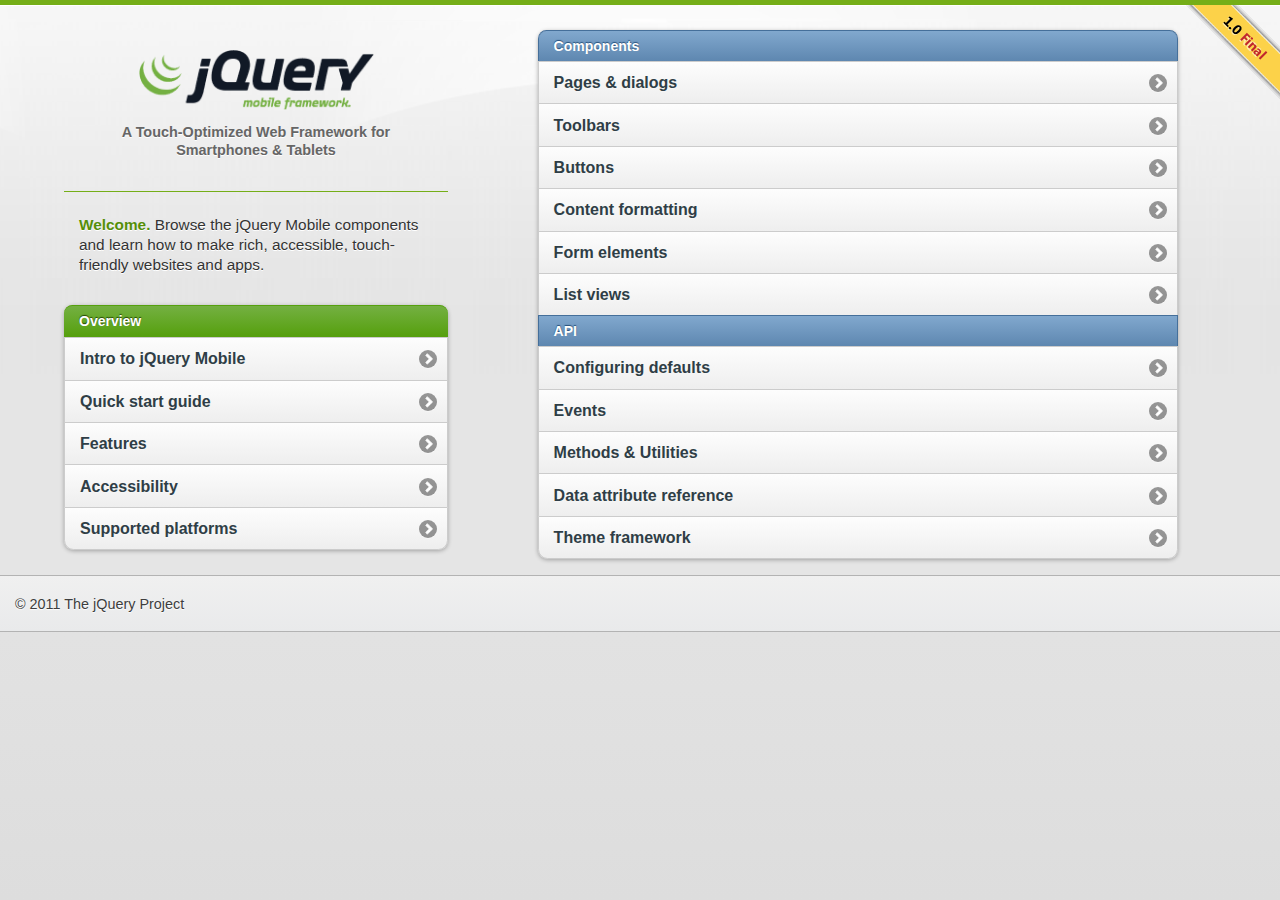
<file: static/js/jquery-mobile/jquery-mobile-demos/index.html>
<!DOCTYPE html>
<html>
<head>
	<meta charset="utf-8">
	<meta name="viewport" content="width=device-width, initial-scale=1">
	<title>jQuery Mobile: Demos and Documentation</title>
	<link rel="stylesheet"  href="jquery.mobile-1.0.min.css" />
	<link rel="stylesheet" href="docs/_assets/css/jqm-docs.css" />
	<script src="jquery.js"></script>
	<script src="experiments/themeswitcher/jquery.mobile.themeswitcher.js"></script>
	<script src="docs/_assets/js/jqm-docs.js"></script>
	<script src="jquery.mobile-1.0.min.js"></script>
	
</head> 
<body> 
<div data-role="page" class="type-home">
	<div data-role="content">
		<p id="jqm-version">Beta Release</p>

		
		<div class="content-secondary">
	
			<div id="jqm-homeheader">
				<h1 id="jqm-logo"><img src="docs/_assets/images/jquery-logo.png" alt="jQuery Mobile Framework" /></h1>
				<p>A Touch-Optimized Web Framework for Smartphones &amp; Tablets</p>
			</div>
	
	
			<p class="intro"><strong>Welcome.</strong> Browse the jQuery Mobile components and learn how to make rich, accessible, touch-friendly websites and apps.</p>
			
			<ul data-role="listview" data-inset="true" data-theme="c" data-dividertheme="f">
				<li data-role="list-divider">Overview</li>
				<li><a href="docs/about/intro.html">Intro to jQuery Mobile</a></li>
				<li><a href="docs/about/getting-started.html">Quick start guide</a></li>	
				<li><a href="docs/about/features.html">Features</a></li>
				<li><a href="docs/about/accessibility.html">Accessibility</a></li>
				<li><a href="docs/about/platforms.html">Supported platforms</a></li>
			</ul>
			
		</div><!--/content-primary-->	
		
		<div class="content-primary">
			<nav>
				
		
				<ul data-role="listview" data-inset="true" data-theme="c" data-dividertheme="b">
					<li data-role="list-divider">Components</li>
					<li><a href="docs/pages/index.html">Pages &amp; dialogs</a></li>
					<li><a href="docs/toolbars/index.html">Toolbars</a></li>
					<li><a href="docs/buttons/index.html">Buttons</a></li>
					<li><a href="docs/content/index.html">Content formatting</a></li>
					<li><a href="docs/forms/index.html">Form elements</a></li>
					<li><a href="docs/lists/index.html">List views</a></li>
					
					<li data-role="list-divider">API</li>
					<li><a href="docs/api/globalconfig.html">Configuring defaults</a></li>
					<li><a href="docs/api/events.html">Events</a></li>
					<li><a href="docs/api/methods.html">Methods &amp; Utilities</a></li>
					<li><a href="docs/api/data-attributes.html">Data attribute reference</a></li>
					<li><a href="docs/api/themes.html">Theme framework</a></li>
		
				
				</ul>
			</nav>
		</div>

		

	</div>
	
	<div data-role="footer" class="footer-docs" data-theme="c">
			<p>&copy; 2011 The jQuery Project</p>
	</div>	
	
</div>
</body>
</html>
</file>
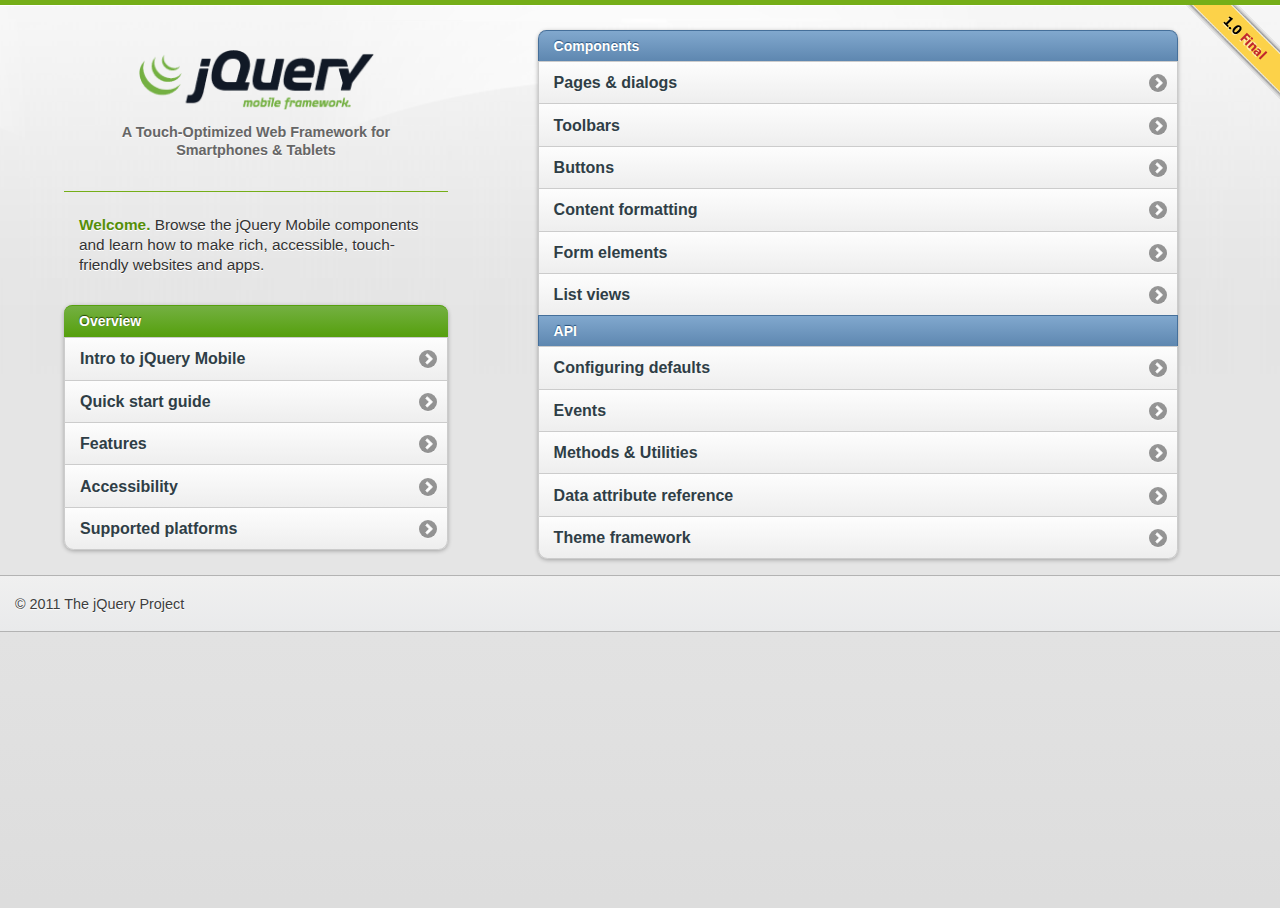
<file: static/js/jquery-mobile/jquery-mobile-demos/docs/index.html>
<!DOCTYPE html>
<html>
<head>
	<meta charset="utf-8">
	<meta name="viewport" content="width=device-width, initial-scale=1">
	<title>jQuery UI Mobile Framework - Documentation</title>
	<link rel="stylesheet"  href="../jquery.mobile-1.0.min.css" /> 
	<link rel="stylesheet" href="_assets/css/jqm-docs.css"/>
	<script src="../jquery.js"></script>
	<script src="../experiments/themeswitcher/jquery.mobile.themeswitcher.js"></script>
	<script src="_assets/js/jqm-docs.js"></script>
	<script src="../jquery.mobile-1.0.min.js"></script>
	<!-- Need to get a proper redirect hooked up. Blech. -->
	<meta http-equiv="refresh" content="0;url=../index.html">
</head> 
<body> 
	<div data-role="page" class="type-index">

<div data-role="header" data-theme="f">
	<h1>jQuery Mobile Docs</h1>
	<a href="../index.html" data-icon="home" data-iconpos="notext" class="ui-btn-right">Home</a>
</div>

<div data-role="content">
	
<p>Nothing to see here folks.</p>
<a href="../index.html" data-role="button">View the documentation home page</a>

</div>

</div>
</body>
</html>
</file>
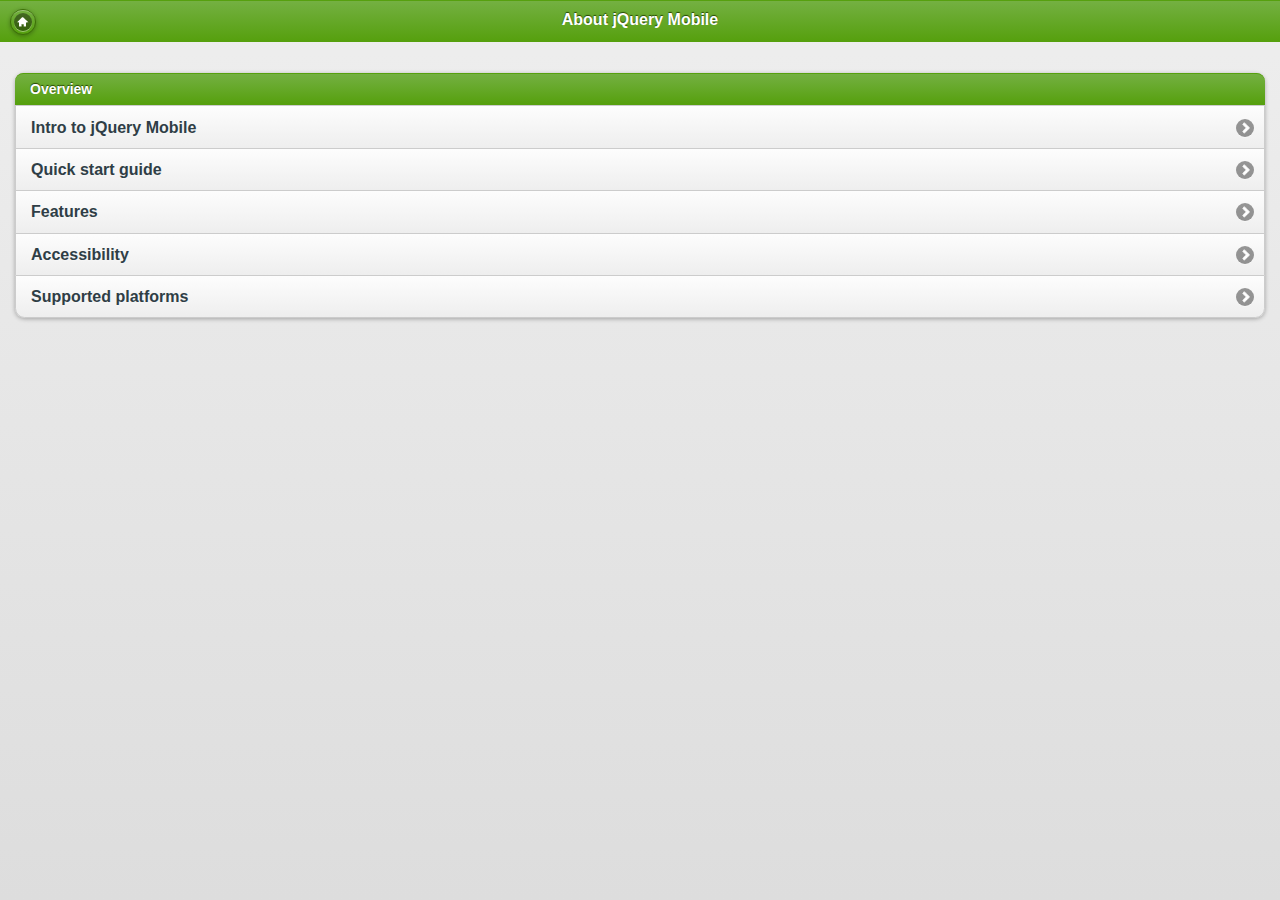
<file: static/js/jquery-mobile/jquery-mobile-demos/docs/about/index.html>
<!DOCTYPE html>
<html>
<head>
	<meta charset="utf-8">
	<meta name="viewport" content="width=device-width, initial-scale=1">
	<title>jQuery UI Mobile Framework - About</title>
	<link rel="stylesheet"  href="../../jquery.mobile-1.0.min.css" />
	<link rel="stylesheet" href="../_assets/css/jqm-docs.css"/>
	<script src="../../jquery.js"></script>
	<script src="../../experiments/themeswitcher/jquery.mobile.themeswitcher.js"></script>
	<script src="../_assets/js/jqm-docs.js"></script>
	<script src="../../jquery.mobile-1.0.min.js"></script>
</head> 
<body> 

	<div data-role="page" class="type-index">

<div data-role="header" data-theme="f">
	<h1>About jQuery Mobile</h1>
	<a href="../../" data-icon="home" data-iconpos="notext" data-direction="reverse" class="ui-btn-right jqm-home">Home</a>
</div>

<div data-role="content">
	
	<ul data-role="listview" data-inset="true" data-theme="c" data-dividertheme="f">
		<li data-role="list-divider">Overview</li>
		<li><a href="intro.html">Intro to jQuery Mobile</a></li>
		<li><a href="getting-started.html">Quick start guide</a></li>	
		<li><a href="features.html">Features</a></li>
		<li><a href="accessibility.html">Accessibility</a></li>
		<li><a href="platforms.html">Supported platforms</a></li>
	</ul>

</div>

</div>
</body>
</html>
</file>
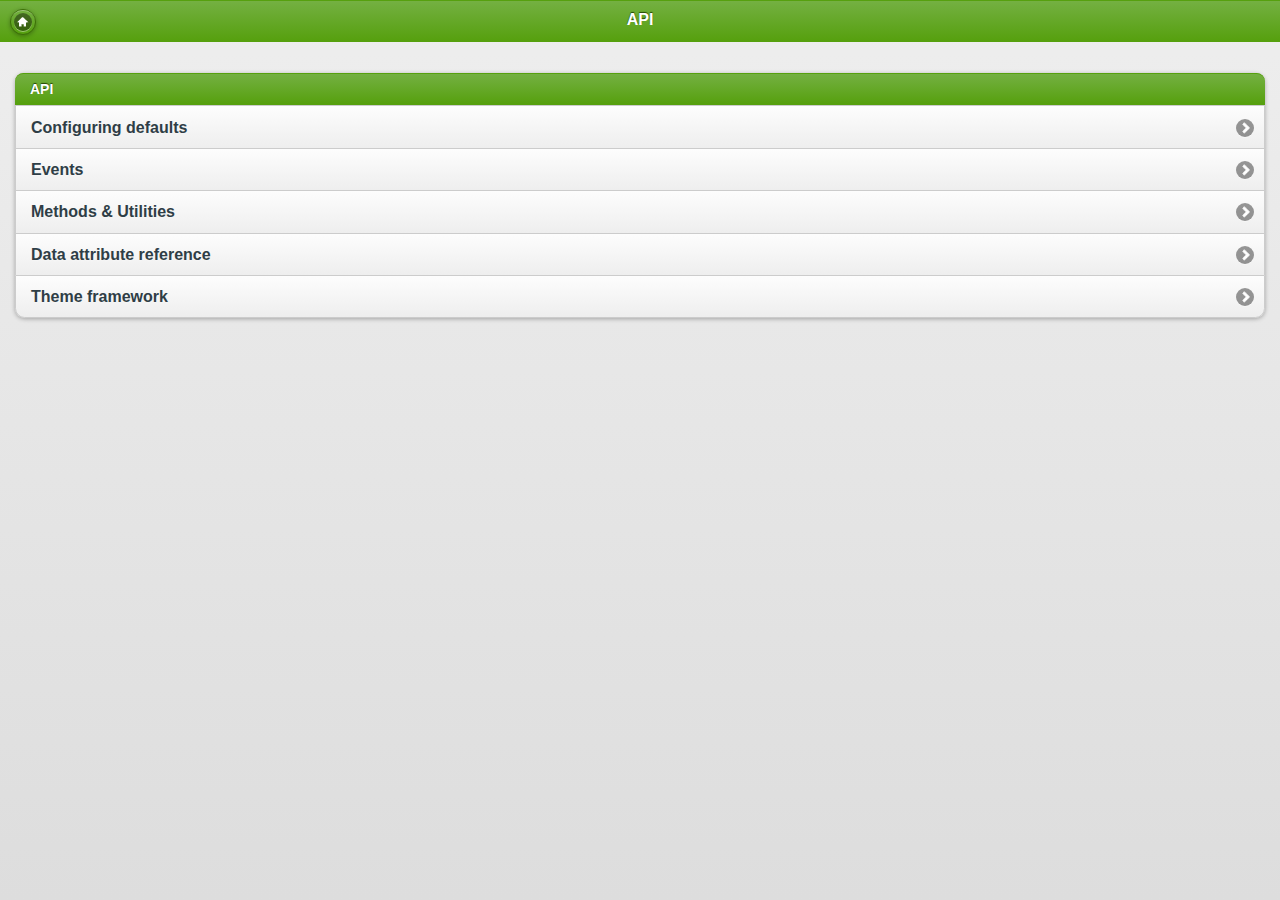
<file: static/js/jquery-mobile/jquery-mobile-demos/docs/api/index.html>
<!DOCTYPE html>
<html>
<head>
	<meta charset="utf-8">
	<meta name="viewport" content="width=device-width, initial-scale=1">
	<title>jQuery UI Mobile Framework - API</title>
	<link rel="stylesheet"  href="../../jquery.mobile-1.0.min.css" />
	<link rel="stylesheet" href="../_assets/css/jqm-docs.css"/>
	<script src="../../jquery.js"></script>
	<script src="../../experiments/themeswitcher/jquery.mobile.themeswitcher.js"></script>
	<script src="../_assets/js/jqm-docs.js"></script>
	<script src="../../jquery.mobile-1.0.min.js"></script>
</head> 
<body> 
<div data-role="page" class="type-index">

<div data-role="header" data-theme="f">
	<h1>API</h1>
	<a href="../../" data-icon="home" data-iconpos="notext" data-direction="reverse" class="ui-btn-right jqm-home">Home</a>
</div>

<div data-role="content">
	
		
		<ul data-role="listview" data-inset="true" data-theme="c" data-dividertheme="f">
			<li data-role="list-divider">API</li>
			<li><a href="globalconfig.html">Configuring defaults</a></li>
			<li><a href="events.html">Events</a></li>
			<li><a href="methods.html">Methods &amp; Utilities</a></li>
			<li><a href="data-attributes.html">Data attribute reference</a></li>
			<li><a href="themes.html">Theme framework</a></li>
		</ul>

</div>

</div>
</body>
</html>
</file>
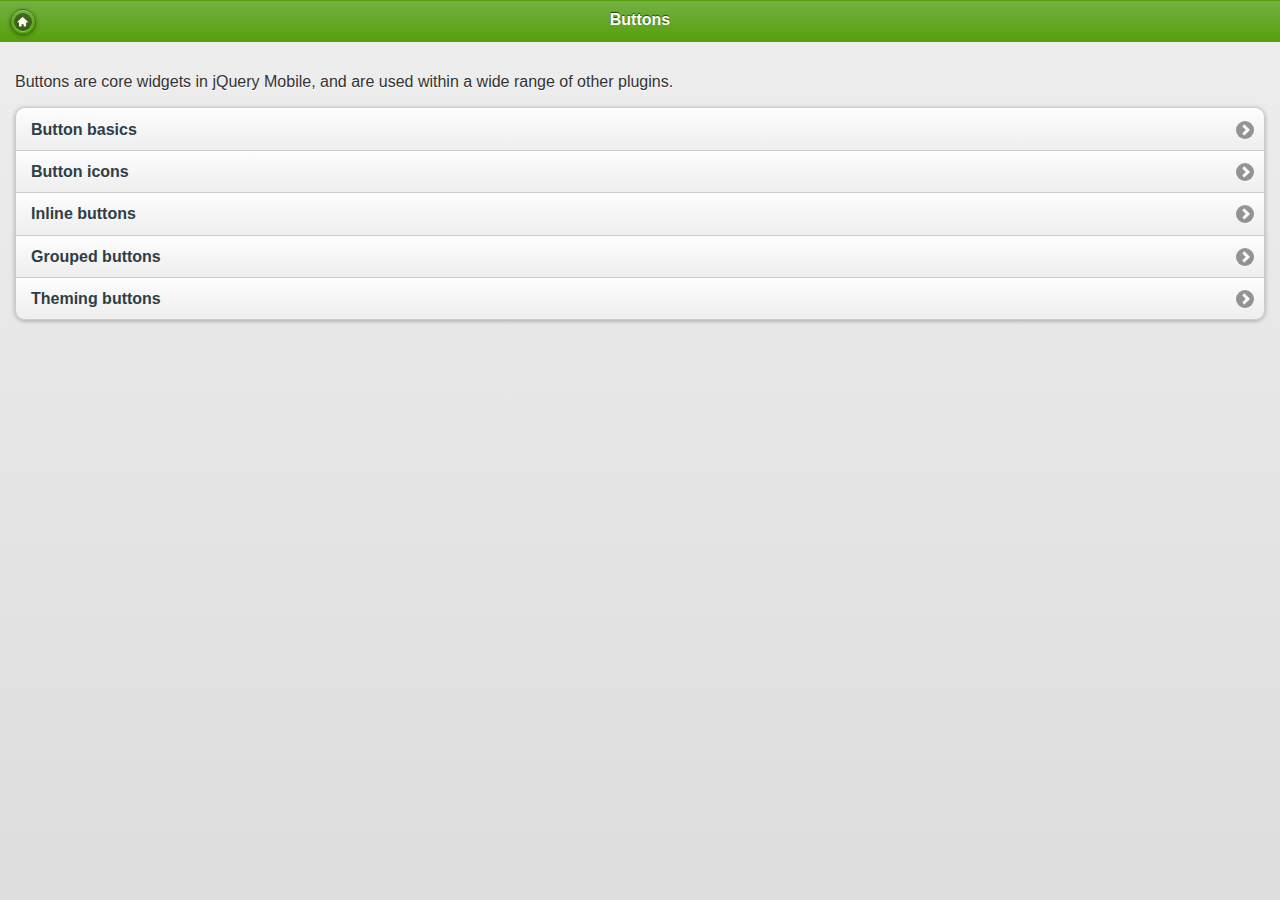
<file: static/js/jquery-mobile/jquery-mobile-demos/docs/buttons/index.html>
<!DOCTYPE html> 
<html> 
	<head>
	<meta charset="utf-8">
	<meta name="viewport" content="width=device-width, initial-scale=1"> 
	<title>jQuery Mobile Docs - Buttons</title> 
	<link rel="stylesheet"  href="../../jquery.mobile-1.0.min.css" />  
	<link rel="stylesheet" href="../_assets/css/jqm-docs.css"/>
	<script src="../../jquery.js"></script>
	<script src="../../experiments/themeswitcher/jquery.mobile.themeswitcher.js"></script>
	<script src="../_assets/js/jqm-docs.js"></script>
	<script src="../../jquery.mobile-1.0.min.js"></script>
</head> 
<body> 

<div data-role="page" class="type-index">

	<div data-role="header" data-theme="f">
		<h1>Buttons</h1>
		<a href="../../" data-icon="home" data-iconpos="notext" data-direction="reverse" class="ui-btn-right jqm-home">Home</a>
	</div><!-- /header -->

	<div data-role="content">
			<p>Buttons are core widgets in jQuery Mobile, and are used within a wide range of other plugins.</p>

			<ul data-role="listview" data-inset="true">
					<li><a href="buttons-types.html">Button basics</a></li>
					<li><a href="buttons-icons.html">Button icons</a></li>
					<li><a href="buttons-inline.html">Inline buttons</a></li>
					<li><a href="buttons-grouped.html">Grouped buttons</a></li>
					<li><a href="buttons-themes.html">Theming buttons</a></li>
			</ul>
		</div>
	</div><!-- /content -->



	</div><!-- /page -->

	</body>
	</html>
</file>
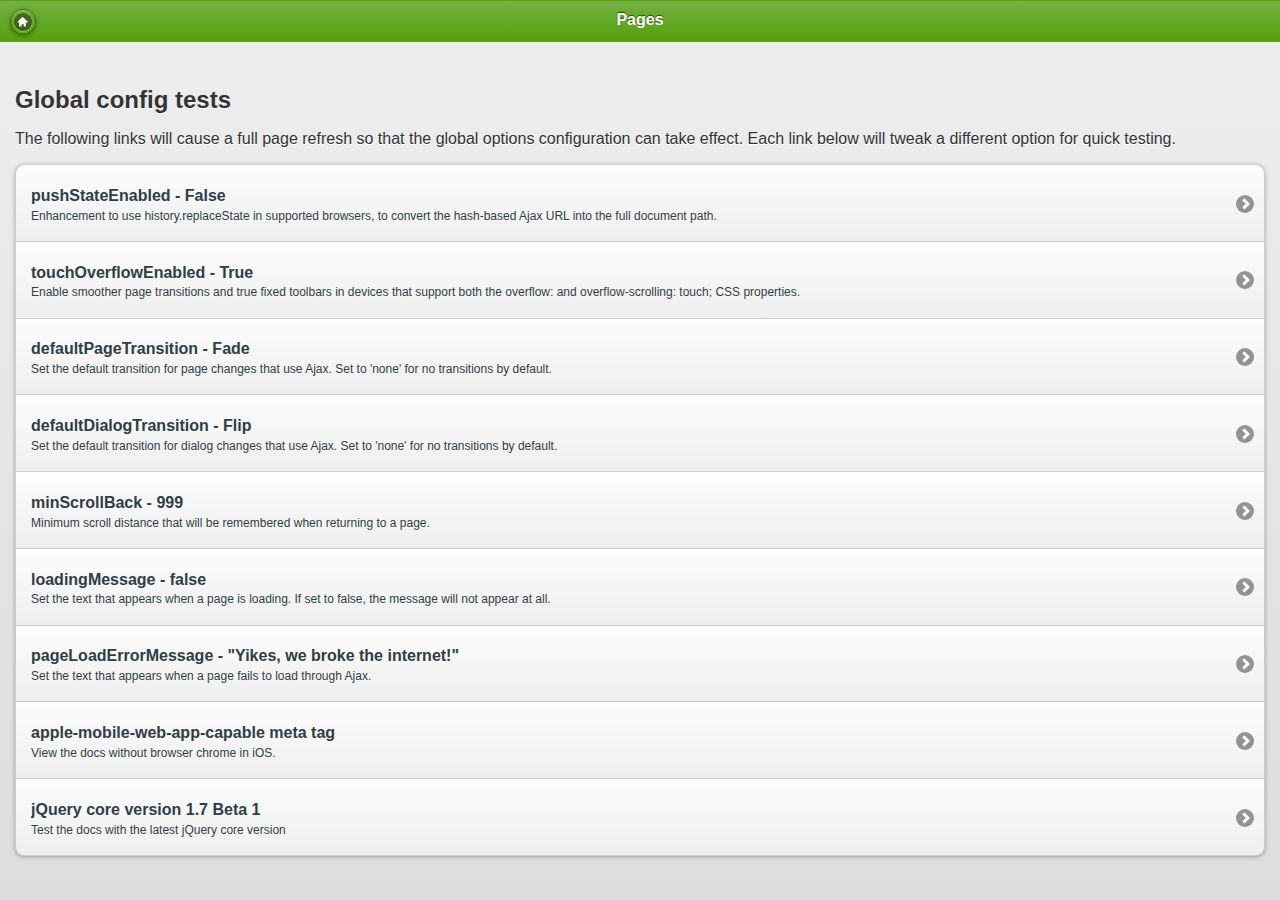
<file: static/js/jquery-mobile/jquery-mobile-demos/docs/config/index.html>
<!DOCTYPE html> 
<html> 
	<head>
	<meta charset="utf-8">
	<meta name="viewport" content="width=device-width, initial-scale=1"> 
	<title>jQuery Mobile Docs - Configuration</title> 
	<link rel="stylesheet"  href="../../jquery.mobile-1.0.min.css" />  
	<link rel="stylesheet" href="../_assets/css/jqm-docs.css"/>
	<script src="../../jquery.js"></script>
	<script src="../../experiments/themeswitcher/jquery.mobile.themeswitcher.js"></script>
	<script src="../_assets/js/jqm-docs.js"></script>
	<script src="../../jquery.mobile-1.0.min.js"></script>
</head> 
<body> 

	<div data-role="page" class="type-index">

		<div data-role="header" data-theme="f">
		<h1>Pages</h1>
		<a href="../../" data-icon="home" data-iconpos="notext" data-direction="reverse" class="ui-btn-right jqm-home">Home</a>
	</div><!-- /header -->

	<div data-role="content">
				<h2>Global config tests</h2>
				<p>The following links will cause a full page refresh so that the global options configuration can take effect. Each link below will tweak a different option for quick testing.</p>

			
		<ul data-role="listview" data-inset="true">
			<li>
				<a href="pushState.html" data-ajax="false">
				<h3>pushStateEnabled - False</h3>
				<p>Enhancement to use history.replaceState in supported browsers, to convert the hash-based Ajax URL into the full document path. </p>
				</a>
			</li>
			<li>
				<a href="touchOverflow.html" data-ajax="false">
				<h3>touchOverflowEnabled - True</h3>
				<p>Enable smoother page transitions and true fixed toolbars in devices that support both the overflow: and overflow-scrolling: touch; CSS properties.</p>
				</a>
			</li>
			<li>
				<a href="pageTransition.html" data-ajax="false">
				<h3>defaultPageTransition - Fade</h3>
				<p>Set the default transition for page changes that use Ajax. Set to 'none' for no transitions by default.</p>
				</a>
			</li>
			<li>
				<a href="dialogTransition.html" data-ajax="false">
				<h3>defaultDialogTransition - Flip</h3>
				<p>Set the default transition for dialog changes that use Ajax. Set to 'none' for no transitions by default.</p>
				</a>
			</li>
			<li>
				<a href="minScrollBack.html" data-ajax="false">
				<h3>minScrollBack - 999</h3>
				<p>Minimum scroll distance that will be remembered when returning to a page.</p>
				</a>
			</li>
			<li>
				<a href="loadingMessage.html" data-ajax="false">
				<h3>loadingMessage - false</h3>
				<p>Set the text that appears when a page is loading. If set to false, the message will not appear at all.</p>
				</a>
			</li>
			<li>
				<a href="pageLoadErrorMessage.html" data-ajax="false">
				<h3>pageLoadErrorMessage - "Yikes, we broke the internet!"</h3>
				<p>Set the text that appears when a page fails to load through Ajax.</p>
				</a>
			</li>
			<li>
				<a href="iOSFullscreen.html" data-ajax="false">
				<h3>apple-mobile-web-app-capable meta tag</h3>
				<p>View the docs without browser chrome in iOS.</p>
				</a>
			</li>
			<li>
				<a href="jq17b1.html" data-ajax="false">
				<h3>jQuery core version 1.7 Beta 1</h3>
				<p>Test the docs with the latest jQuery core version</p>
				</a>
			</li>
		</ul>
		

		</div><!-- /ui-body wrapper -->	
</div><!-- /page -->

</body>
</html>
</file>
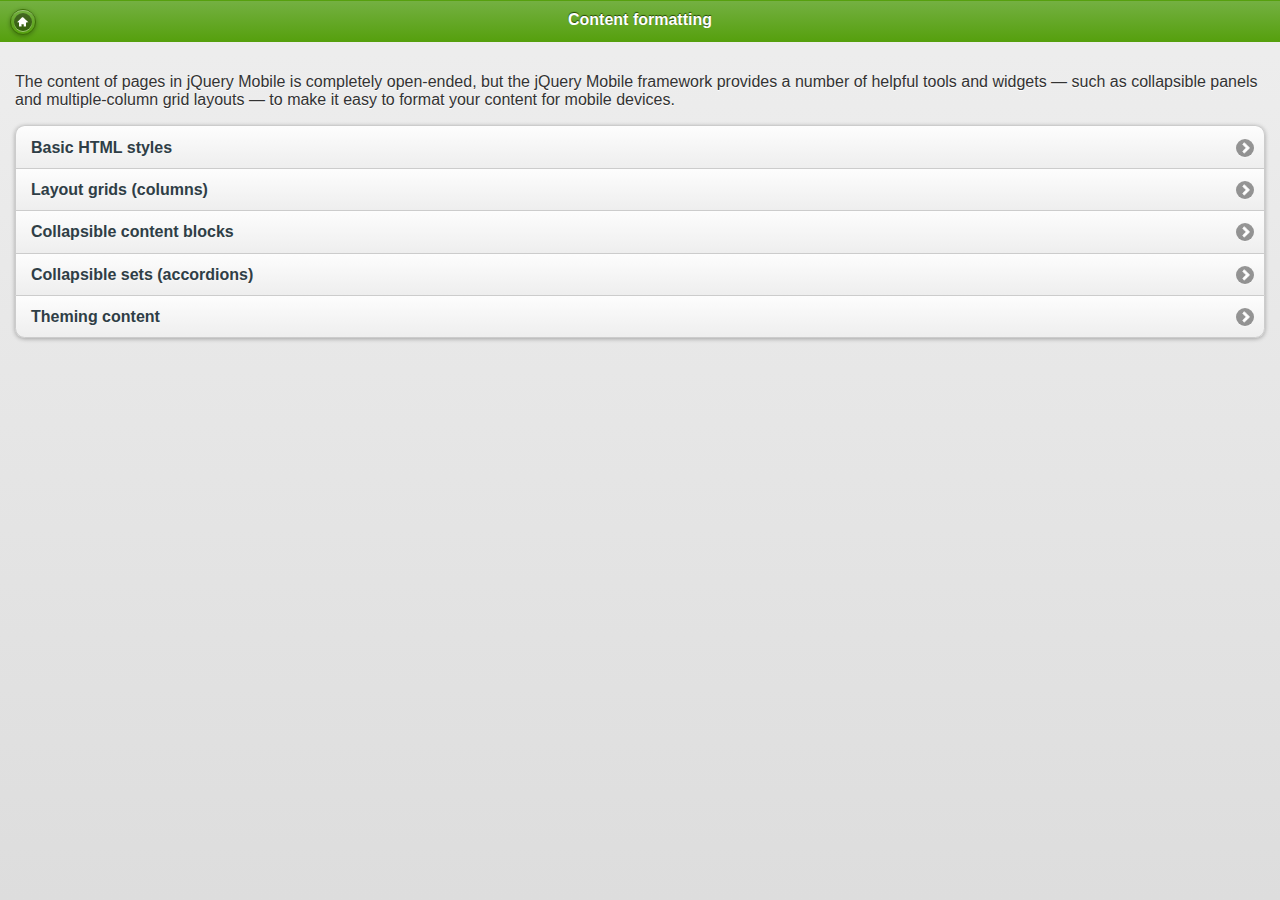
<file: static/js/jquery-mobile/jquery-mobile-demos/docs/content/index.html>
<!DOCTYPE html> 
<html> 
	<head>
	<meta charset="utf-8">
	<meta name="viewport" content="width=device-width, initial-scale=1"> 
	<title>jQuery Mobile Docs - Content formatting</title> 
	<link rel="stylesheet"  href="../../jquery.mobile-1.0.min.css" />  
	<link rel="stylesheet" href="../_assets/css/jqm-docs.css"/>
	<script src="../../jquery.js"></script>
	<script src="../../experiments/themeswitcher/jquery.mobile.themeswitcher.js"></script>
	<script src="../_assets/js/jqm-docs.js"></script>
	<script src="../../jquery.mobile-1.0.min.js"></script>
</head> 
<body> 

<div data-role="page" class="type-index">

		<div data-role="header" data-theme="f">
		<h1>Content formatting</h1>
		<a href="../../" data-icon="home" data-iconpos="notext" data-direction="reverse" class="ui-btn-right jqm-home">Home</a>
	</div><!-- /header -->

	<div data-role="content">

		<p>The content of pages in jQuery Mobile is completely open-ended, but the jQuery Mobile framework provides a number of helpful tools and widgets &mdash; such as collapsible panels and multiple-column grid layouts &mdash; to make it easy to format your content for mobile devices.</p>

		

			
		<ul data-role="listview" data-inset="true">
			<li><a href="content-html.html">Basic HTML styles</a></li>
			<li><a href="content-grids.html">Layout grids (columns)</a></li>
			<li><a href="content-collapsible.html">Collapsible content blocks</a></li>
			<li><a href="content-collapsible-set.html">Collapsible sets (accordions)</a></li>
			<li><a href="content-themes.html">Theming content</a></li>
			<!--<li><a href="api-content.html">API documentation</a></li>-->
		</ul>

	</div><!-- /ui-body wrapper -->	
</div><!-- /page -->

</body>
</html>
</file>
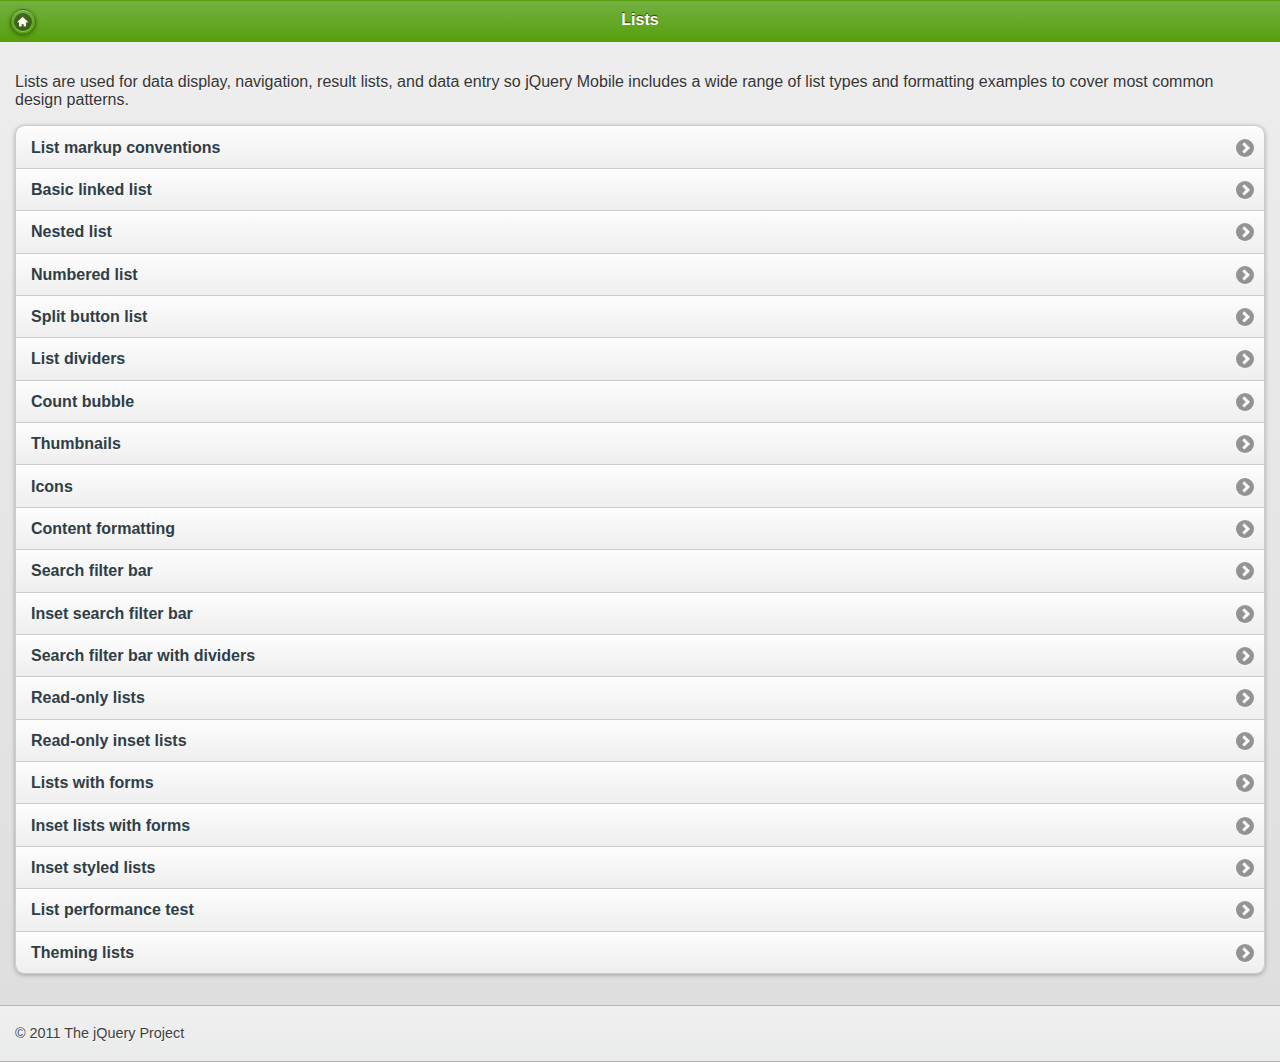
<file: static/js/jquery-mobile/jquery-mobile-demos/docs/lists/index.html>
<!DOCTYPE html> 
<html> 
	<head>
	<meta charset="utf-8">
	<meta name="viewport" content="width=device-width, initial-scale=1"> 
	<title>jQuery Mobile Docs - Lists</title> 
	<link rel="stylesheet"  href="../../jquery.mobile-1.0.min.css" />  
	<link rel="stylesheet" href="../_assets/css/jqm-docs.css"/>
	<script src="../../jquery.js"></script>
	<script src="../../experiments/themeswitcher/jquery.mobile.themeswitcher.js"></script>
	<script src="../_assets/js/jqm-docs.js"></script>
	<script src="../../jquery.mobile-1.0.min.js"></script>
</head> 
<body> 

	<div data-role="page" class="type-index">

		<div data-role="header" data-theme="f">
		<h1>Lists</h1>
		<a href="../../" data-icon="home" data-iconpos="notext" data-direction="reverse" class="ui-btn-right jqm-home">Home</a>
	</div><!-- /header -->

	<div data-role="content">

		<p>Lists are used for data display, navigation, result lists, and data entry so jQuery Mobile includes a wide range of list types and formatting examples to cover most common design patterns.</p>
				
		<ul data-role="listview" data-inset="true">
			<li><a href="docs-lists.html">List markup conventions</a></li>
			<li><a href="lists-ul.html">Basic linked list</a></li>
			<li><a href="lists-nested.html">Nested list</a></li>
			<li><a href="lists-ol.html">Numbered list</a></li>
			
			
			
			<li><a href="lists-split.html">Split button list</a></li>	
			<li><a href="lists-divider.html">List dividers</a></li>
			<li><a href="lists-count.html">Count bubble</a></li>
			<li><a href="lists-thumbnails.html">Thumbnails</a></li>
			<li><a href="lists-icons.html">Icons</a></li>
			<li><a href="lists-formatting.html">Content formatting</a></li>
			<li><a href="lists-search.html">Search filter bar</a></li>
			<li><a href="lists-search-inset.html">Inset search filter bar</a></li>
			<li><a href="lists-search-with-dividers.html">Search filter bar with dividers</a></li>
			
			<li><a href="lists-readonly.html">Read-only lists</a></li>
			<li><a href="lists-readonly-inset.html">Read-only inset lists</a></li>
			<li><a href="lists-forms.html">Lists with forms</a></li>
			<li><a href="lists-forms-inset.html">Inset lists with forms</a></li>
			
			
			
			<li><a href="lists-inset.html">Inset styled lists</a></li>
			<li><a href="lists-performance.html">List performance test</a></li>
			<li><a href="lists-themes.html">Theming lists</a></li>
			<!--<li><a href="api-lists.html">API documentation</a></li>-->
		</ul>
		
	

	</div><!-- /content -->

	<div data-role="footer" class="footer-docs" data-theme="c">
			<p>&copy; 2011 The jQuery Project</p>
	</div>

	</div><!-- /page -->

	</body>
	</html>
</file>
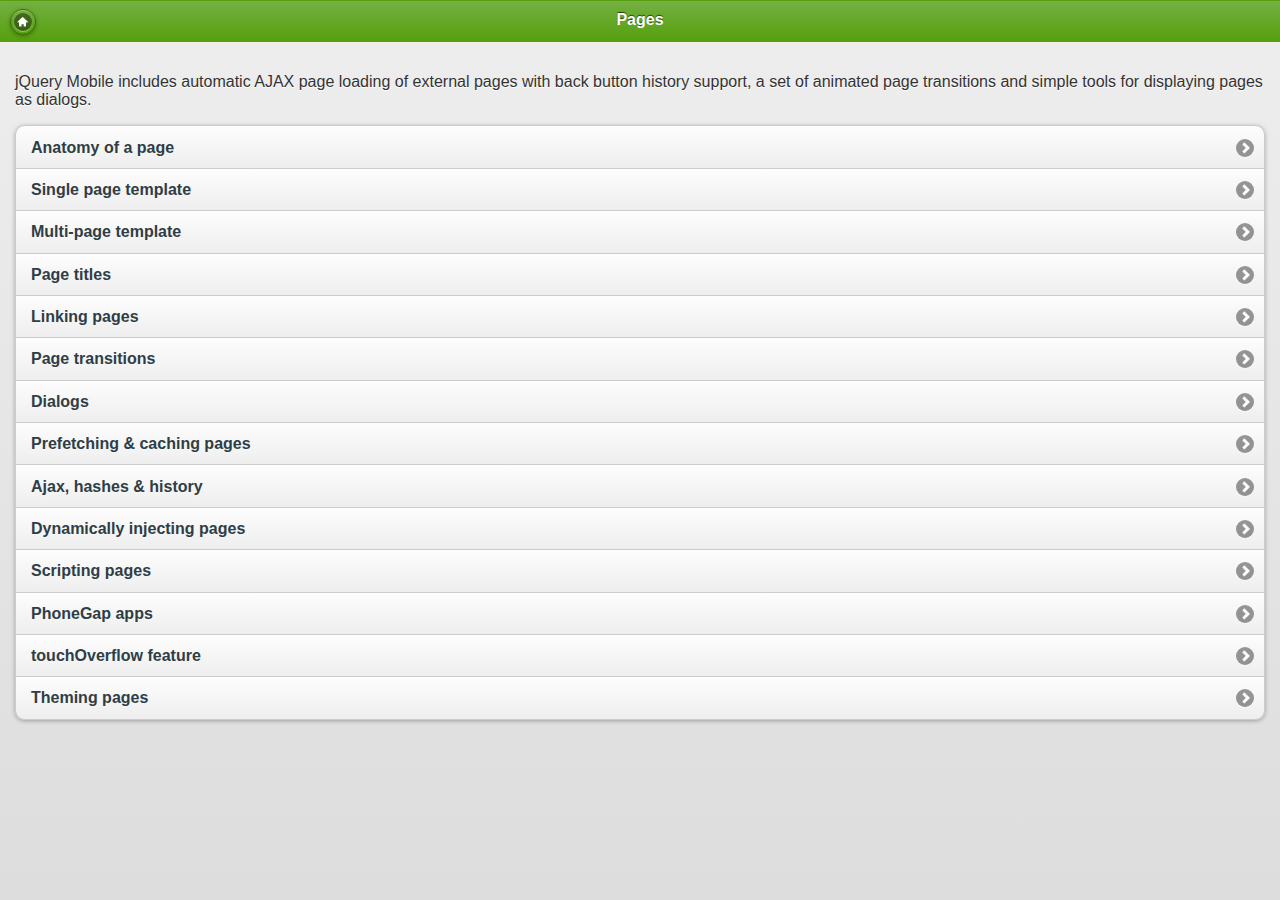
<file: static/js/jquery-mobile/jquery-mobile-demos/docs/pages/index.html>
<!DOCTYPE html> 
<html> 
	<head>
	<meta charset="utf-8">
	<meta name="viewport" content="width=device-width, initial-scale=1"> 
	<title>jQuery Mobile Docs - Pages</title> 
	<link rel="stylesheet"  href="../../jquery.mobile-1.0.min.css" />  
	<link rel="stylesheet" href="../_assets/css/jqm-docs.css"/>
	<script src="../../jquery.js"></script>
	<script src="../../experiments/themeswitcher/jquery.mobile.themeswitcher.js"></script>
	<script src="../_assets/js/jqm-docs.js"></script>
	<script src="../../jquery.mobile-1.0.min.js"></script>
</head> 
<body> 

	<div data-role="page" class="type-index">

		<div data-role="header" data-theme="f">
		<h1>Pages</h1>
		<a href="../../" data-icon="home" data-iconpos="notext" data-direction="reverse" class="ui-btn-right jqm-home">Home</a>
	</div><!-- /header -->

	<div data-role="content">

				<p>jQuery Mobile includes automatic AJAX page loading of external pages with back button history support, a set of animated page transitions and simple tools for displaying pages as dialogs.</p>

			
		<ul data-role="listview" data-inset="true">
								<li><a href="page-anatomy.html">Anatomy of a page</a></li>
								<li><a href="page-template.html" data-ajax="false">Single page template</a></li>
								<li><a href="multipage-template.html" data-ajax="false">Multi-page template</a></li>
								<li><a href="page-titles.html">Page titles</a></li>
								<li><a href="page-links.html">Linking pages</a></li>
								<li><a href="page-transitions.html" data-ajax="false">Page transitions</a></li>
								<li><a href="page-dialogs.html">Dialogs</a></li>
								<li><a href="page-cache.html">Prefetching &amp; caching pages</a></li>
								<li><a href="page-navmodel.html">Ajax, hashes &amp; history</a></li>
								<li><a href="page-dynamic.html">Dynamically injecting pages</a></li>
								<li><a href="page-scripting.html">Scripting pages</a></li>
								<li><a href="phonegap.html">PhoneGap apps</a></li>
								<li><a href="touchoverflow.html">touchOverflow feature</a></li>
								<li><a href="pages-themes.html">Theming pages</a></li>
		</ul>


		</div><!-- /ui-body wrapper -->	
</div><!-- /page -->

</body>
</html>
</file>
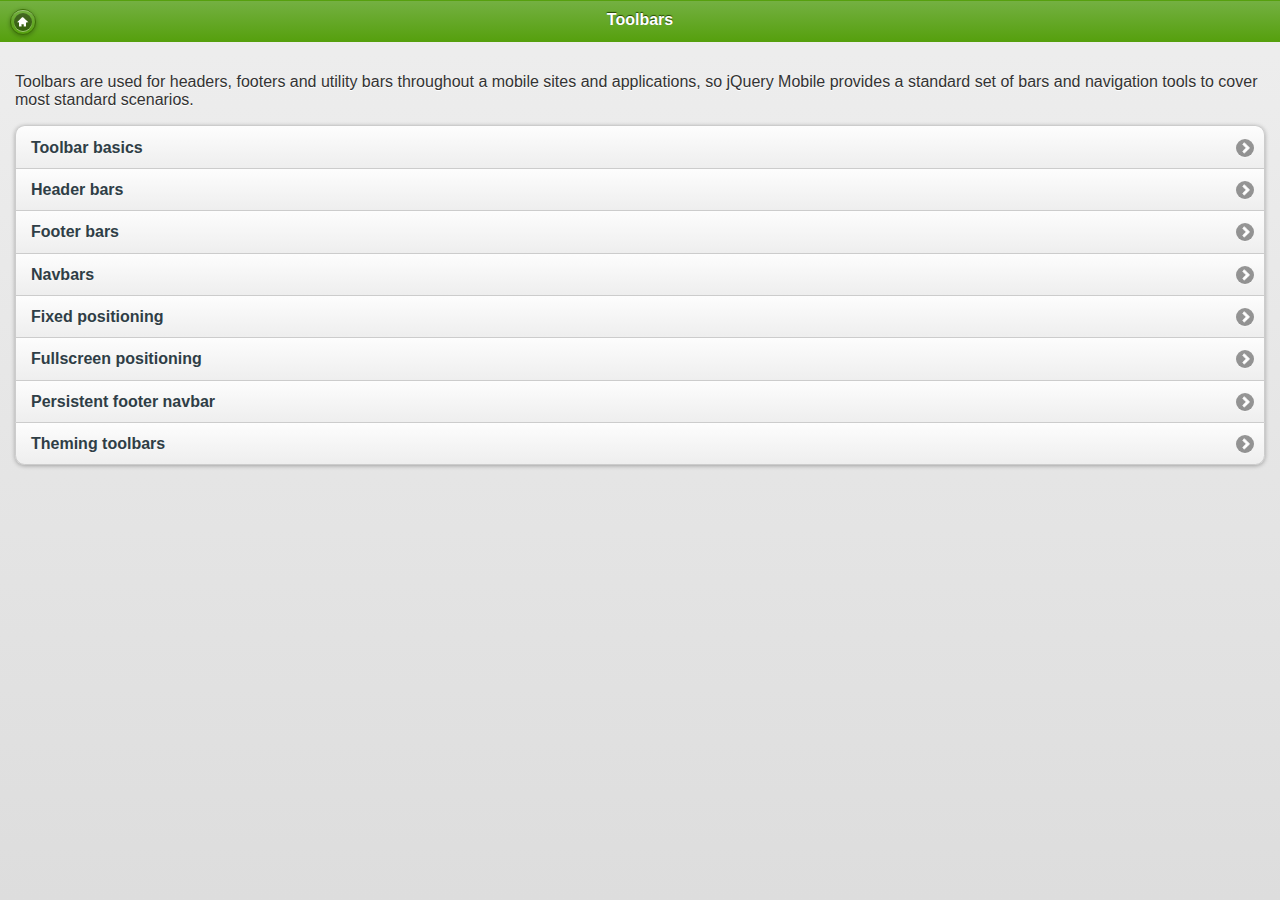
<file: static/js/jquery-mobile/jquery-mobile-demos/docs/toolbars/index.html>
<!DOCTYPE html> 
<html> 
	<head>
	<meta charset="utf-8">
	<meta name="viewport" content="width=device-width, initial-scale=1"> 
	<title>jQuery Mobile Docs - Toolbars</title> 
	<link rel="stylesheet"  href="../../jquery.mobile-1.0.min.css" />  
	<link rel="stylesheet" href="../_assets/css/jqm-docs.css"/>
	<script src="../../jquery.js"></script>
	<script src="../../experiments/themeswitcher/jquery.mobile.themeswitcher.js"></script>
	<script src="../_assets/js/jqm-docs.js"></script>
	<script src="../../jquery.mobile-1.0.min.js"></script>
</head> 
<body> 

	<div data-role="page" class="type-index">

		<div data-role="header" data-theme="f">
		<h1>Toolbars</h1>
		<a href="../../" data-icon="home" data-iconpos="notext" data-direction="reverse" class="ui-btn-right jqm-home">Home</a>
	</div><!-- /header -->

	<div data-role="content">

		<p>Toolbars are used for headers, footers and utility bars throughout a mobile sites and applications, so jQuery Mobile provides a standard set of bars and navigation tools to cover most standard scenarios.</p>

			
		<ul data-role="listview" data-inset="true">
			<li><a href="docs-bars.html">Toolbar basics</a></li>
			<li><a href="docs-headers.html">Header bars</a></li>
			<li><a href="docs-footers.html">Footer bars</a></li>
			<li><a href="docs-navbar.html">Navbars</a></li>
			<li><a href="bars-fixed.html">Fixed positioning</a></li>
			<li><a href="bars-fullscreen.html">Fullscreen positioning</a></li>
			<li><a href="footer-persist-a.html">Persistent footer navbar</a></li>
			<li><a href="bars-themes.html">Theming toolbars</a></li>
			<!--<li><a href="api-bars.html">API documentation</a></li>-->
		</ul>			

	</div><!-- /content -->
</div><!-- /page -->

</body>
</html>
</file>
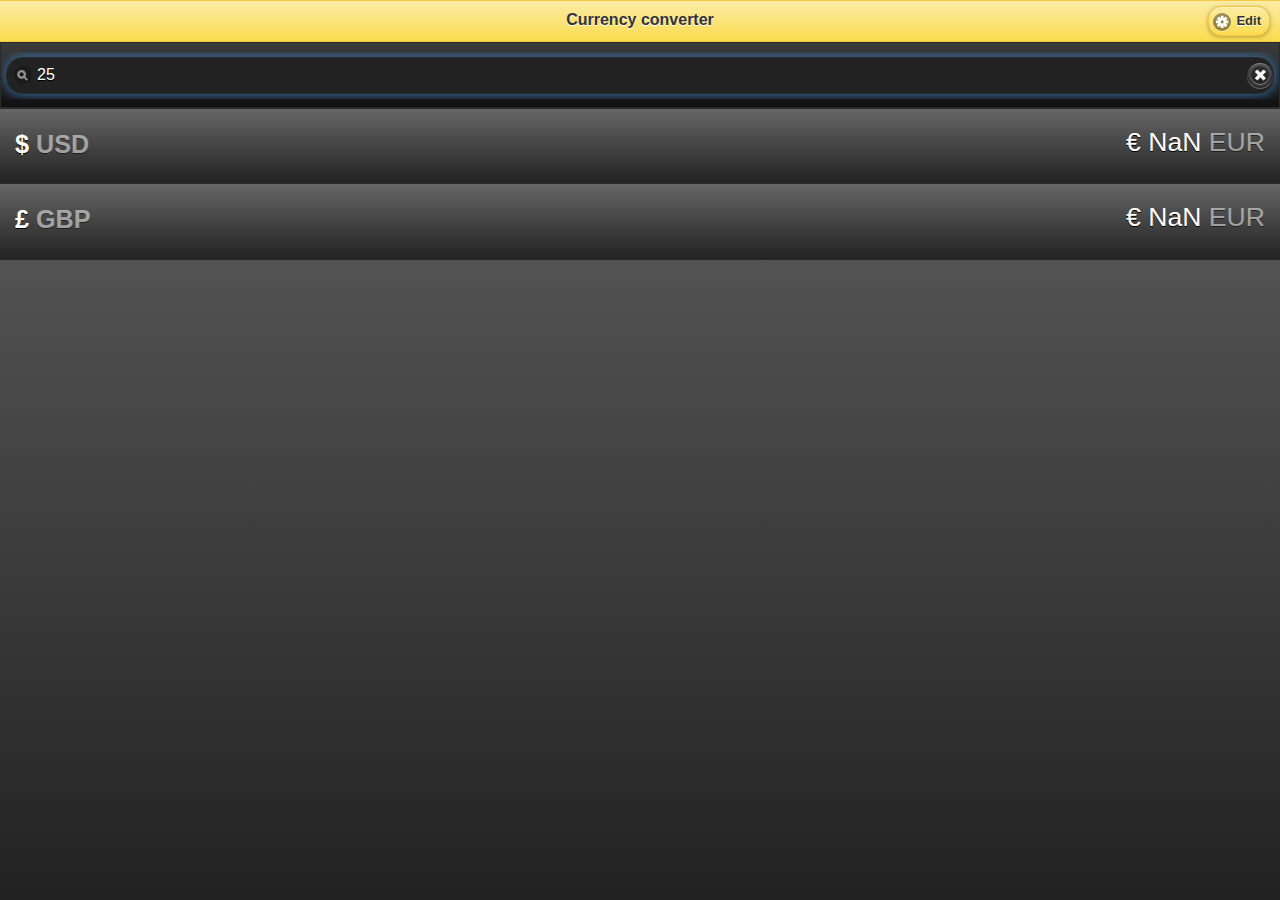
<file: static/js/jquery-mobile/jquery-mobile-demos/experiments/converter/index.html>
<!DOCTYPE html> 
<html> 
	<head>
	<meta charset="utf-8">
	<meta name="viewport" content="width=device-width, initial-scale=1">
	<title>jQuery Mobile Framework - Converter Demo Application</title> 
	<link rel="stylesheet"  href="../../jquery.mobile-1.0.min.css" />
	<link rel="stylesheet"  href="converter.css" /> 
	<script src="../../jquery.js"></script>
	<script src="../../jquery.mobile-1.0.min.js"></script>
	
</head> 
<body> 

<div data-role="page" id="start" data-theme="a">
	
	<script src="jquery.tmpl.js"></script>
	<script src="storage.js"></script>
	<script src="application.js"></script>
	<style>
		.field { padding: 15px; }
	</style>
	<script id="conversion-field" type="text/x-jquery-tmpl">
	    <li>
	    	<p class="currency-from">${$item.symbols[from]} <span class="unit">${from}</span></p>
			<p class="currency-to ui-li-aside">${$item.symbols[to]} <span id="${from}${to}" class="rate">NaN</span> <span class="unit">${to}</span></p>
		</li>
	</script>
	<script id="conversion-edit-field" type="text/x-jquery-tmpl">
	    <li>
			<label for="${from}${to}" class="ui-input-text conversion-${type}" title="From ${from} to ${to}">${$item.symbols[from]} to ${$item.symbols[to]}</label>
			<a href="#" class="deletebutton ui-aux">Delete</a>
		</li>
	</script>
	
	<div data-role="header" data-theme="e">
		<a href="#customize" data-rel="dialog" data-transition="pop" data-icon="gear" class="ui-btn-right">Edit</a>
		<h1>Currency converter</h1>
	</div>
	<div class="ui-bar ui-bar-a">
			<form method="get" action="" data-role="autoform" id="curr-form">
				<label for="term" data-role="nojs">Search:</label>
				<input type="search" name="term" id="term" placeholder="Type a value..." value="25" data-theme="a" />
			</form>
	</div>
	<div data-role="content">
		<ul id="conversions" data-role="listview" data-theme="a">
		</ul>
	</div>
</div>

<div data-role="page" id="customize" class="ui-body-b">
	
	<div data-role="header" data-theme="b">
		<h1>Edit conversions</h1>
		<a href="#start" data-transition="fade" data-theme="b" data-icon="check" class="ui-btn-right">Done</a>
	</div>
	
	<div data-role="content">
		<ul id="edit-conversions" data-role="listview" data-theme="c" data-inset="true">
		</ul>
	</div>
	<div class="ui-body">
		<a href="#add-currency-dialog" data-role="button">Add new...</a>
		<a id="restore" href="#" data-role="button" data-theme="c">Restore defaults</a>
	</div>
</div>

<div data-role="page" id="add-currency-dialog" class="ui-body-b">
	<div data-role="header" data-theme="a">
		<h1>Add new</h1>
		<a href="#customize" class="ui-back" data-icon="arrow-l">Cancel</a>
	</div>
	
	<div data-role="content">
		<h2>Select currencies to convert:</h2>
		<div data-role="fieldcontain">
			<label for="currency-options-from">From</label>
			<select name="currency-options" id="currency-options-from" data-theme="c">
				<option value="EUR">EUR to Euro</option>
				<option value="USD">USD to US Dollar</option>
				<option value="GBP">GBP to Great Britain Pound</option>
			</select>
		</div>
		<div data-role="fieldcontain">
			<label for="currency-options-to">To</label>
			<select name="currency-options" id="currency-options-to" data-theme="c">
				<option value="EUR">EUR to Euro</option>
				<option value="USD">USD to US Dollar</option>
				<option value="GBP">GBP to Great Britain Pound</option>
			</select>
		</div>
		<div data-role="fieldcontain">
		<a id="cancel" href="#customize" data-role="button" data-theme="c" data-inline="true">Cancel</a>
		<a id="add" href="#customize" data-role="button" data-theme="b" data-inline="true">Add conversion</a>
		</div>
	</div>
</div>

</body>
</html>
</file>
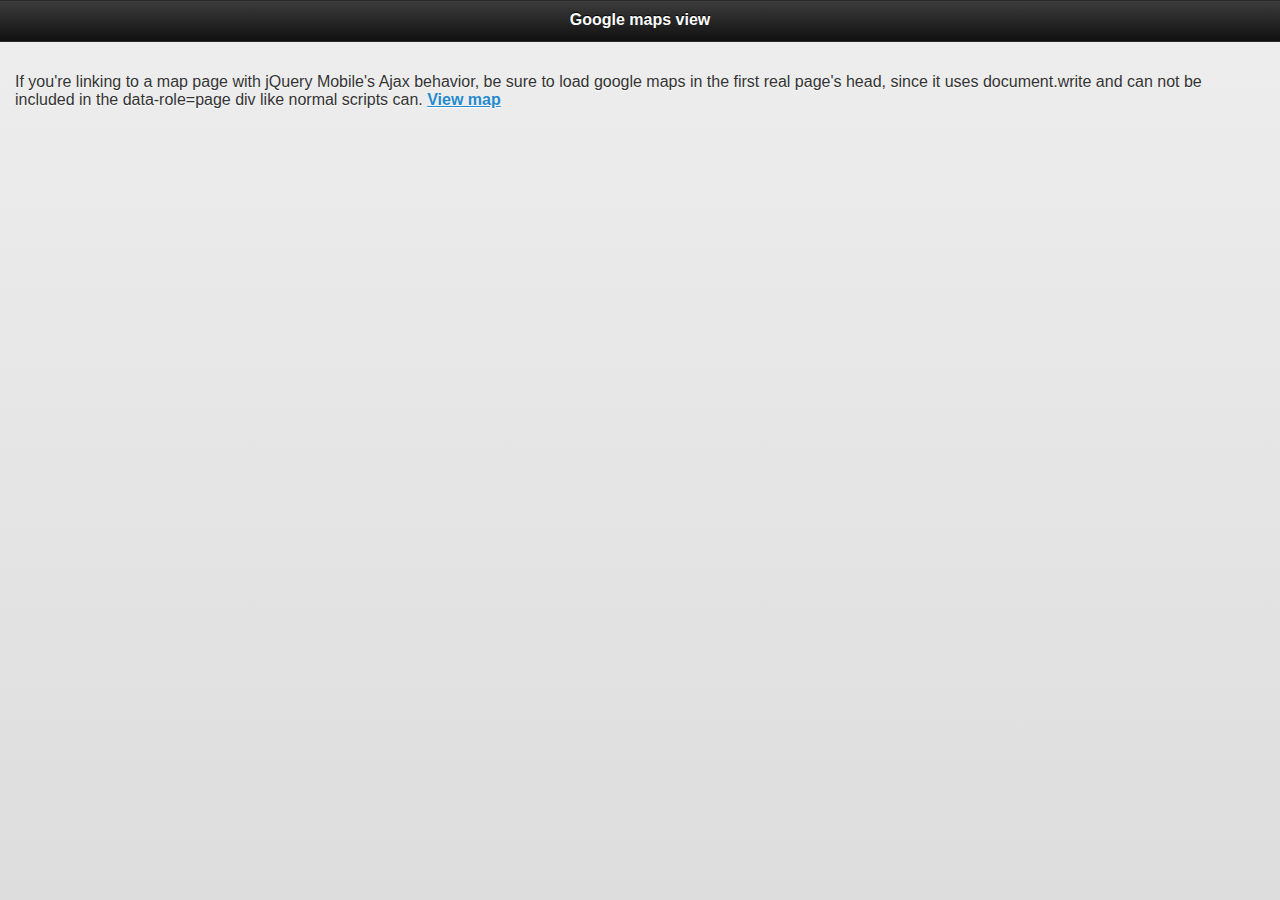
<file: static/js/jquery-mobile/jquery-mobile-demos/experiments/google-maps/index.html>
<!DOCTYPE HTML>
<html lang="en-US">
<head>
	<meta charset="utf-8">
	<meta name="viewport" content="width=device-width, initial-scale=1">
	<title>Main Page</title>
	<link rel="stylesheet"  href="../../jquery.mobile-1.0.min.css" />
	<script src="../../jquery.js"></script>
	<script src="../../jquery.mobile-1.0.min.js"></script>
	
	<script src="http://maps.google.com/maps/api/js?sensor=false"></script>

	
</head>
<body>

	<div data-role="page">
		<div data-role="header"><h1>Google maps view</h1></div>
		<div data-role="content"> 
			<p>If you're linking to a map page with jQuery Mobile's Ajax behavior, be sure to load google maps in the first real page's head, since it uses document.write and can not be included in the data-role=page div like normal scripts can. <a href="map.html?">View map</a></p>
		</div>
	</div>
	
</body>
</html>
</file>
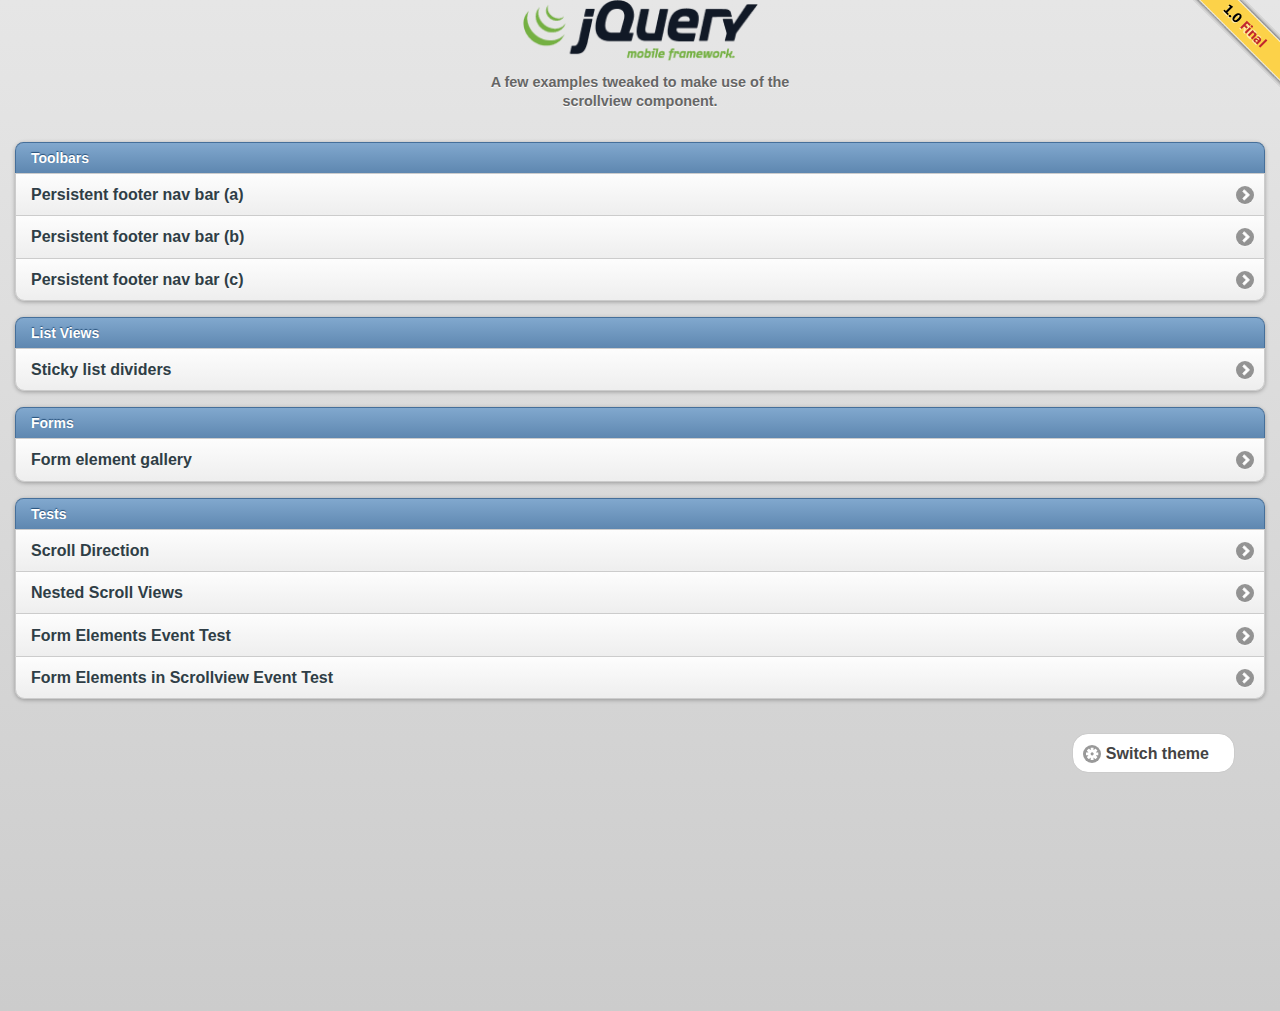
<file: static/js/jquery-mobile/jquery-mobile-demos/experiments/scrollview/index.html>
<!DOCTYPE html>
<html>
<head>
	<meta charset="utf-8">
	<meta name="viewport" content="width=device-width, initial-scale=1">
	<title>jQuery Mobile: Scrollview Demos and Tests</title>
	<link rel="stylesheet"  href="../../jquery.mobile-1.0.min.css" />
	<link rel="stylesheet"  href="jquery.mobile.scrollview.css" />
	<link rel="stylesheet" href="../../docs/_assets/css/jqm-docs.css" />
    <style>
		.ui-content.ui-scrollview-clip {
			padding: 0;
		}
		.ui-content.ui-scrollview-clip > div.ui-scrollview-view {
			margin: 0;
			padding: 15px;
		}
		.ui-content.ui-scrollview-clip > .ui-listview.ui-scrollview-view {
			margin: 0;
		}
	</style>
	<script src="../../jquery.js"></script>
	<script src="../../jquery.mobile-1.0.min.js"></script>
	<script src="jquery.easing.1.3.js"></script>
	<script src="jquery.mobile.scrollview.js"></script>
	<script src="scrollview.js"></script>
	<script src="../themeswitcher/jquery.mobile.themeswitcher.js"></script>
	<script src="../../docs/_assets/js/jqm-docs.js"></script>
</head> 
<body> 
<div data-role="page" data-theme="b" id="jqm-home">
	<div id="jqm-homeheader">
		<h1 id="jqm-logo"><img src="../../docs/_assets/images/jquery-logo.png" alt="jQuery Mobile Framework" width="235" height="61" /></h1>
		<p>A few examples tweaked to make use of the scrollview component.</p>
		<p id="jqm-version">Alpha Release</p>
	</div>
	
	<div data-role="content">
		
		<ul data-role="listview" data-inset="true" data-theme="c" data-dividertheme="b">
			<li data-role="list-divider">Toolbars</li>
			<li><a href="../../docs/toolbars/footer-persist-a.html">Persistent footer nav bar (a)</a></li>
			<li><a href="../../docs/toolbars/footer-persist-b.html">Persistent footer nav bar (b)</a></li>
			<li><a href="../../docs/toolbars/footer-persist-c.html">Persistent footer nav bar (c)</a></li>
		</ul>
		
		<ul data-role="listview" data-inset="true" data-theme="c" data-dividertheme="b">
			<li data-role="list-divider">List Views</li>
			<li><a href="lists-divider.html">Sticky list dividers</a></li>
		</ul>		
		
		<ul data-role="listview" data-inset="true" data-theme="c" data-dividertheme="b">
			<li data-role="list-divider">Forms</li>
			<li><a href="../../docs/forms/forms-all.html">Form element gallery</a></li>
		</ul>		
		
		<ul data-role="listview" data-inset="true" data-theme="c" data-dividertheme="b">
			<li data-role="list-divider">Tests</li>
			<li><a href="scrollview-direction.html" rel="external">Scroll Direction</a></li>
			<li><a href="scrollview-nested.html" rel="external">Nested Scroll Views</a></li>
			<li><a href="sv-test-01.html" rel="external">Form Elements Event Test</a></li>
			<li><a href="sv-test-02.html" rel="external">Form Elements in Scrollview Event Test</a></li>
		</ul>		
	</div>
</div>
</body>
</html>
</file>
<file: static/js/jquery-mobile/jquery-mobile-demos/docs/_assets/css/jqm-docs.css>
/* jqm docs css

Beware: lots of last-minute CSS going on in here 
cobblers, shoes, 
*/

body { background: #dddddd; }
.ui-mobile .type-home .ui-content { margin: 0; background: #e5e5e5 url(../images/jqm-sitebg.png) top center repeat-x; }
.ui-mobile #jqm-homeheader { padding: 40px 10px 0; text-align: center;  margin: 0 auto; }
.ui-mobile #jqm-homeheader h1 { margin: 0 0 ; }
.ui-mobile #jqm-homeheader p { margin: .3em 0 0; line-height: 1.3; font-size: .9em; font-weight: bold; color: #666; }
.ui-mobile #jqm-version { text-indent: -99999px; background: url(../images/version.png) top right no-repeat; width: 119px; height: 122px; overflow: hidden; position: absolute; z-index: 50; top: -11px; right: 0; }
.ui-mobile .jqm-themeswitcher { margin: 10px 25px 10px 10px;  }

h2 { margin:1.2em 0 .4em 0; }
p code { font-size:1.2em; font-weight:bold; } 

dt { font-weight: bold; margin: 2em 0 .5em; }
dt code, dd code { font-size:1.3em; line-height:150%; }
pre { white-space: pre; white-space: pre-wrap; word-wrap: break-word; }

#jqm-homeheader img { width: 235px; }
img { max-width: 100%; }

.ui-header .jqm-home { top:0.65em; }
nav { margin: 0; }

p.intro {
	font-size: .96em;
	line-height: 1.3;
		border-top: 1px solid #75ae18;
		border-bottom: 0;
		background: none;
		margin: 1.5em 0;
		padding: 1.5em 15px 0;

}
p.intro strong {
	color:  #558e08;
}
.footer-docs {
	padding: 5px 0;
}
.footer-docs p {
	float: left;
	margin-left:15px;
	font-weight: normal;
	font-size: .9em;
}

.type-interior .content-secondary {
	border-right: 0;
	border-left: 0;
	margin: 10px -15px 0;
	background: #fff;
	border-top: 1px solid #ccc;
}
.type-home .ui-content {
	margin-top: 5px;
}
.type-interior .ui-content {
	padding-bottom: 0;
}
.content-secondary .ui-collapsible {
	padding: 0 15px 10px;

}
.content-secondary .ui-collapsible-content {
	padding: 0;
	background: none;
	border-bottom: none;
}
.content-secondary .ui-listview {
	margin: 0;
}
/* new API additions */

dt {  
	margin: 35px 0 15px 0; 
	background-color:#ddd; 
	font-weight:normal;
}
dt code { 
	display:inline-block; 
	font-weight:bold;
	color:#56A00E; 
	padding:3px 7px; 
	margin-right:10px; 
	background-color:#fff; 
}
dd { 
	margin-bottom:10px; 
}
dd .default { font-weight:bold; }
dd pre { 
	margin:0 0 0 0; 
}
dd code { font-weight: normal; }
dd pre code { 
	margin:0; 
	border:none; 
	font-weight:normal; 
	font-size:100%; 
	background-color:transparent; 
}
dd h4 { margin:15px 0 0 0; }
		
.localnav {
	margin:0 0 20px 0;
	overflow:hidden;
}
.localnav li {
	float:left;
}
.localnav .ui-btn-inner { 
	padding: .6em 10px; 
	font-size:80%; 
}


/* F bar theme - just for the docs overview headers */
.ui-bar-f {
	border-top: 1px solid 	#56A00E;
	border-bottom: 1px solid #56A00E;
	background: 			#74b042;
	color: 					#fff;
	font-weight: bold;
	text-shadow: 0 -1px 1px #234403;	
	background-image: -webkit-gradient(linear, left top, left bottom, from(#74b042), to(#56A00E)); /* Saf4+, Chrome */
	background-image: -webkit-linear-gradient(#74b042, #56A00E); /* Chrome 10+, Saf5.1+ */
	background-image:    -moz-linear-gradient(#74b042, #56A00E); /* FF3.6 */
	background-image:     -ms-linear-gradient(#74b042, #56A00E); /* IE10 */
	background-image:      -o-linear-gradient(#74b042, #56A00E); /* Opera 11.10+ */
	background-image:         linear-gradient(#74b042, #56A00E);		
}
.ui-bar-f,
.ui-bar-f .ui-link-inherit {
	color: 					#fff;
}
.ui-bar-f .ui-link {
	color: 					#fff;
	font-weight: bold;
}
.ui-btn-up-f {
	border: 1px solid 		#3B6F07;
	background: 			#56A00E;
	font-weight: bold;
	color: 					#fff;
	text-shadow: 0 -1px 1px #234403;
	background-image: -webkit-gradient(linear, left top, left bottom, from(#74b042), to(#56A00E)); /* Saf4+, Chrome */
	background-image: -webkit-linear-gradient(#74b042, #56A00E); /* Chrome 10+, Saf5.1+ */
	background-image:    -moz-linear-gradient(#74b042, #56A00E); /* FF3.6 */
	background-image:     -ms-linear-gradient(#74b042, #56A00E); /* IE10 */
	background-image:      -o-linear-gradient(#74b042, #56A00E); /* Opera 11.10+ */
	background-image:         linear-gradient(#74b042, #56A00E);
}
.ui-btn-up-f a.ui-link-inherit {
	color: 					#fff;
}
.ui-btn-hover-f {
	border: 1px solid 		#3B6F07;
	background: 			#6EBC1F;
	font-weight: bold;
	color: 					#fff;
	text-shadow: 0 -1px 1px #234403;
	background-image: -webkit-gradient(linear, left top, left bottom, from(#8FC963), to(#6EBC1F)); /* Saf4+, Chrome */
	background-image: -webkit-linear-gradient(#8FC963, #6EBC1F); /* Chrome 10+, Saf5.1+ */
	background-image:    -moz-linear-gradient(#8FC963, #6EBC1F); /* FF3.6 */
	background-image:     -ms-linear-gradient(#8FC963, #6EBC1F); /* IE10 */
	background-image:      -o-linear-gradient(#8FC963, #6EBC1F); /* Opera 11.10+ */
	background-image:         linear-gradient(#8FC963, #6EBC1F);
}
.ui-btn-hover-f a.ui-link-inherit {
	color: 					#fff;
}
.ui-btn-down-f {
	border: 1px solid 		#3B6F07;
	background: 			#3d3d3d;
	font-weight: bold;
	color: 					#fff;
	text-shadow: 0 -1px 1px #234403;
	background-image: -webkit-gradient(linear, left top, left bottom, from(#56A00E), to(#64A234)); /* Saf4+, Chrome */
	background-image: -webkit-linear-gradient(#56A00E, #64A234); /* Chrome 10+, Saf5.1+ */
	background-image:    -moz-linear-gradient(#56A00E, #64A234); /* FF3.6 */
	background-image:     -ms-linear-gradient(#56A00E, #64A234); /* IE10 */
	background-image:      -o-linear-gradient(#56A00E, #64A234); /* Opera 11.10+ */
	background-image:         linear-gradient(#56A00E, #64A234);
}
.ui-btn-down-f a.ui-link-inherit {
	color: 					#fff;
}
.ui-btn-up-f,
.ui-btn-hover-f,
.ui-btn-down-f {
	font-family: Helvetica, Arial, sans-serif;
	text-decoration: none;
}




/* docs site layout */

@media all and (min-width: 650px){
	
	.jqm-home {
		position: absolute;
		left: 10px;
		top: 0;
	}
	.type-home .ui-content {
		margin-top: 5px;
	}
	.ui-mobile #jqm-homeheader {
		max-width: 340px;
	}
	.ui-mobile .jqm-themeswitcher {
		float: right;
	}
	p.intro {
		margin: 2em 0;
	}
	.type-home .ui-content,
	.type-interior .ui-content {
		padding: 0;
		background: url(../images/px-ccc.gif) 50% 0 repeat-y;
	}
	.type-interior .ui-content {
		background-position: 45%;
		overflow: hidden;
	}
	.content-secondary {
		text-align: left;
		float: left;
		width: 45%;
		background: none;
	}
	.content-secondary,
	.type-interior .content-secondary {
		margin: 30px 0 20px 2%;
		padding: 20px 4% 0 0;
			background: none;
					border-top: none;
	}
	.type-index .content-secondary {
		padding: 0;
	}
	.content-secondary .ui-collapsible {
		margin: 0;
		padding: 0;
	}
	.content-secondary .ui-collapsible-content {
		border: none;
	}
	.type-index .content-secondary .ui-listview {
		margin: 0;
	}

	.ui-mobile #jqm-homeheader {
		padding: 0;
	}
	.content-primary {
		width: 45%;
		float: right;
		margin-top: 30px;
		margin-right: 1%;
		padding-right: 1%;
	}
	.content-primary ul:first-child {
		margin-top: 0;
	}
	.content-secondary h2 {
		position: absolute;
		left: -9999px;
	}
	.type-interior .content-primary {
		padding: 1.5em 6% 3em 0;
		margin: 0;
	}
	/* fix up the collapsibles - expanded on desktop */
	.content-secondary .ui-collapsible-heading {
		display: none;
	}
	.content-secondary .ui-collapsible-contain {
		margin:0;
	}
	.content-secondary .ui-collapsible-content {
		display: block;
		margin: 0;
		padding: 0;
	}
	.type-interior  .content-secondary .ui-li-divider {
		padding-top: 1em;
		padding-bottom: 1em;
	}
	.type-interior .content-secondary {
		margin: 0;
		padding: 0;
	}
	
}
@media all and (min-width: 750px){
	.type-home .ui-content,
	.type-interior .ui-content {
		background-position: 39%;
	}
	.content-secondary {
		width: 34%;
	}
	.content-primary {
		width: 56%;
		padding-right: 1%;
	}	
	.type-interior .ui-content {
		background-position: 34%;
	}
}

@media all and (min-width: 1200px){
	.type-home .ui-content{
		background-position: 38.5%;
	}
	.type-interior .ui-content {
		background-position: 30%;
	}
	.content-secondary {
		width: 30%;
		padding-right:6%;
		margin: 30px 0 20px 5%;
	}
	.type-interior .content-secondary {
		margin: 0;
		padding: 0;
	}
	.content-primary {
		width: 50%;
		margin-right: 5%;
		padding-right: 3%;
	}
	.type-interior .content-primary {
		width: 60%;
	}
}
</file>
<file: static/js/jquery-mobile/jquery-mobile-demos/experiments/converter/converter.css>
ul li { clear:both; }
li p.currency-from { padding-top:23px; font-size: 180%; font-weight:bold; }
li p.currency-from a:link, li p.units a:visited { padding-top:26px; font-size: 90%; }
span.unit { opacity:0.5; }

li p.subtext { margin-top:2px; }
li p.ui-li-aside { font-size:190%; width:60%; }



form#curr-form { border-width: 0; overflow: hidden; margin: 2px -15px 2px -15px }
form#curr-form .ui-input-search { margin: 5px; width: auto; display: block; }

.add-row { font-weight:bold; font-size:110%; }
</file>
